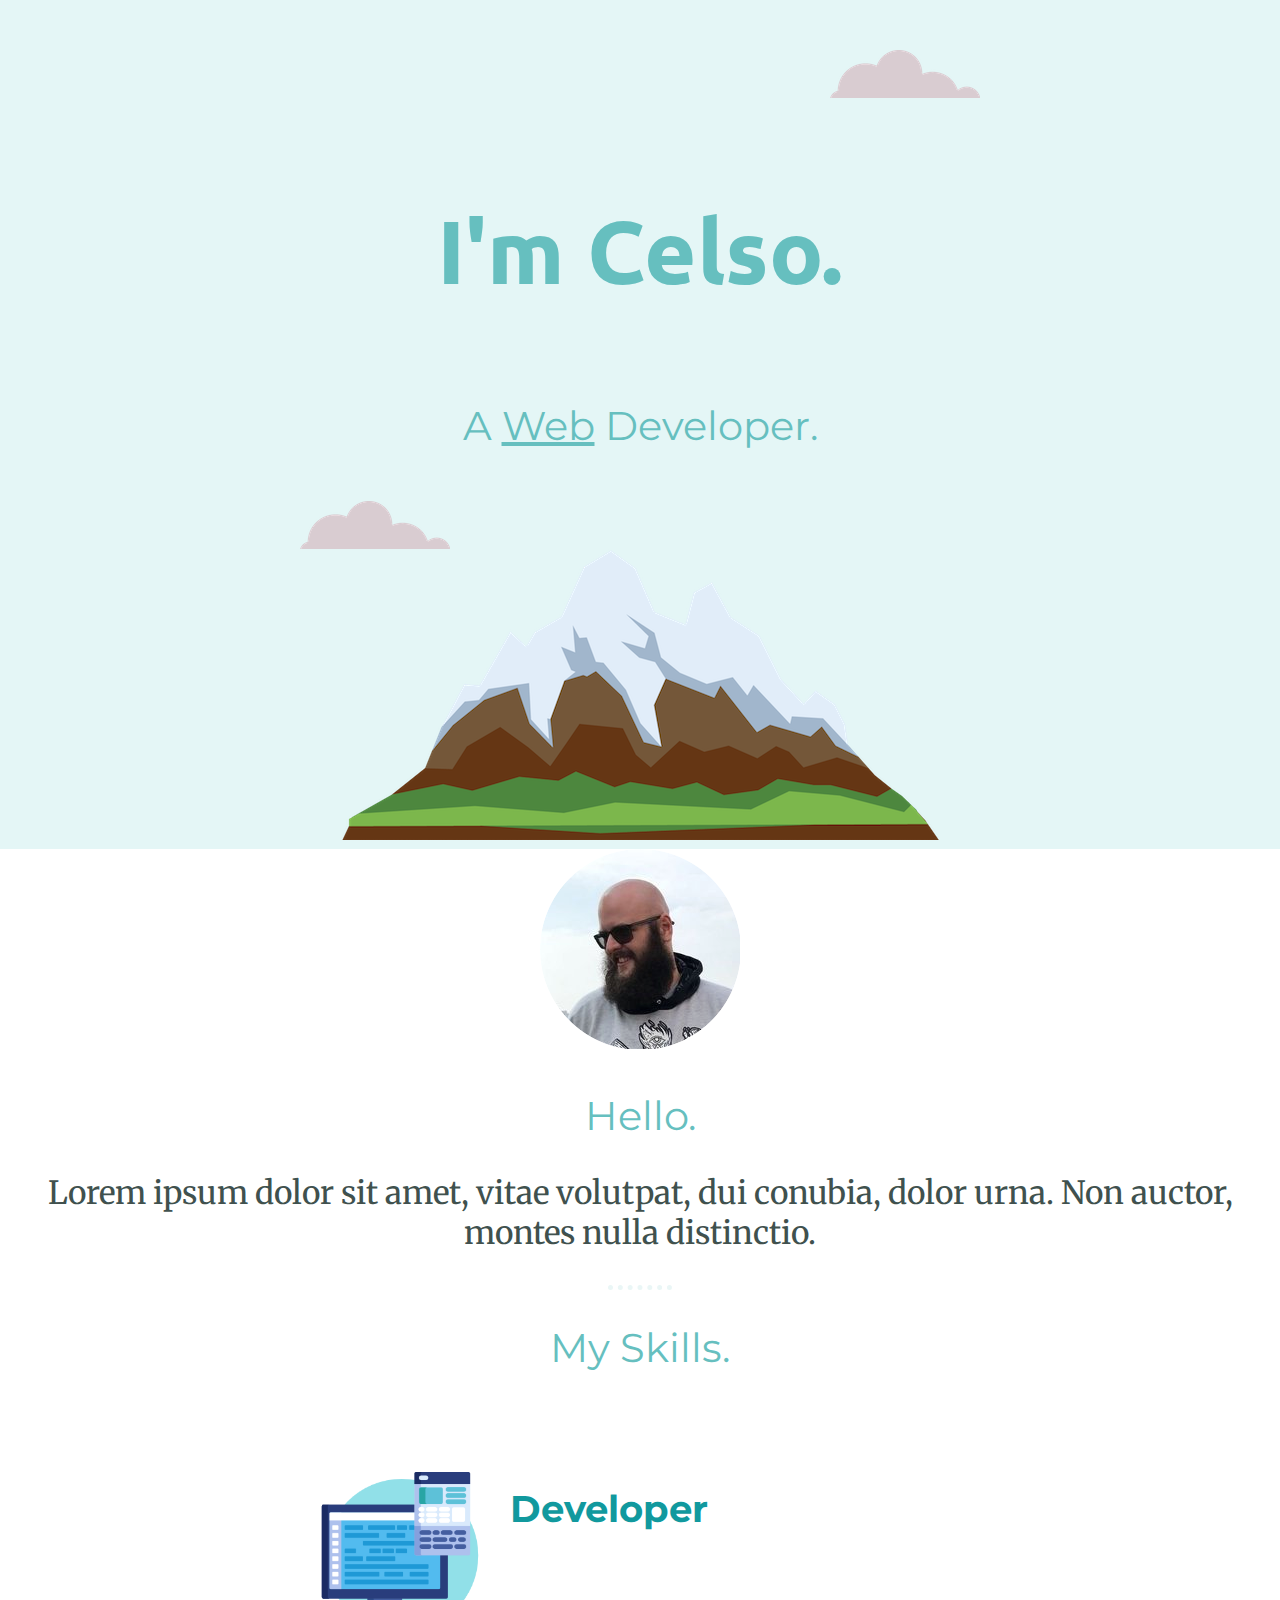
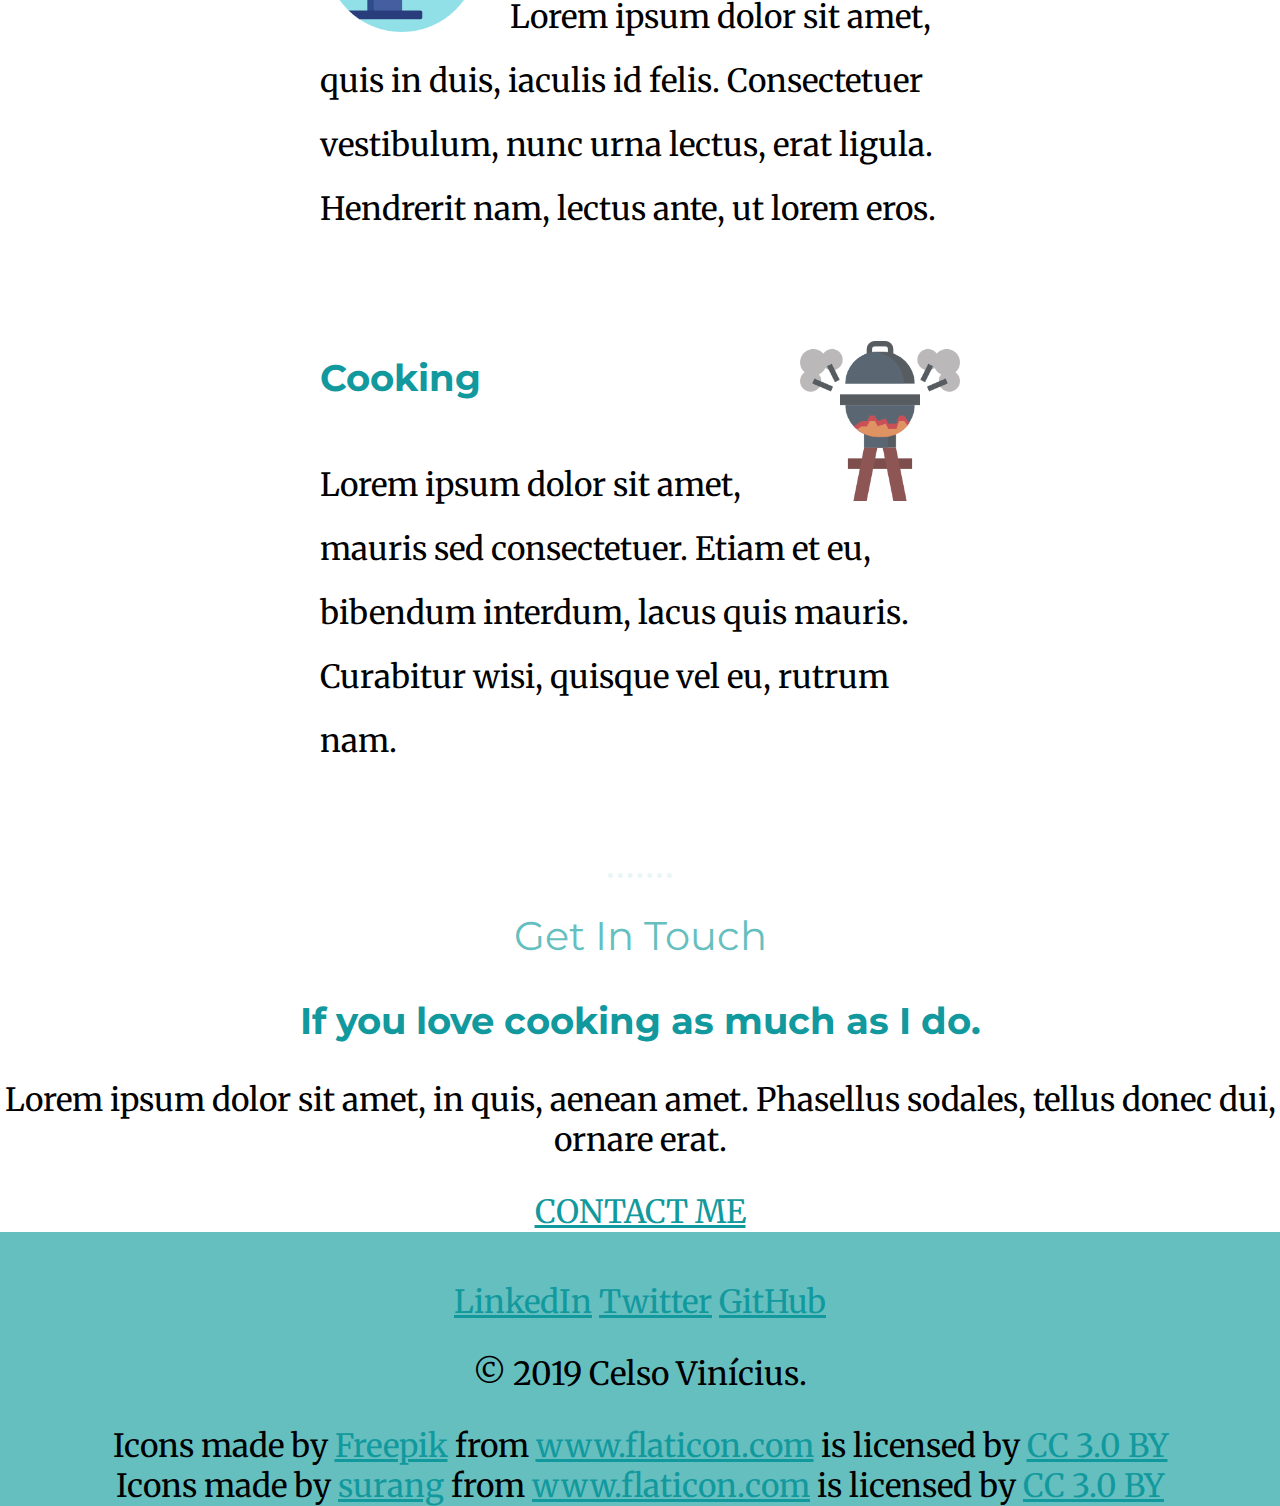
<file: CSS - My Site/index.html>
<!DOCTYPE html>
<html lang="en" dir="ltr">

<head>
  <meta charset="utf-8">
  <title>Celso Vinícius</title>
  <link rel="stylesheet" href="css/styles.css">
  <link rel="icon" href="favicon.ico">
  <link href="https://fonts.googleapis.com/css?family=Merriweather|Montserrat|Ubuntu" rel="stylesheet">
</head>

<body>
  <div class="top-container">
    <img class="top-cloud" src="images/cloud.png" alt="cloud-img">
    <h1>I'm Celso.</h1>
    <h2>A <span class="pro">Web</span> Developer.</h2>
    <img class="bottom-cloud" src="images/cloud.png" alt="cloud-img">
    <img src="images/mountain.png" alt="mountain-img">
  </div>

  <div class="middle-container">
    <div class="profile">
      <img src="images/profile_picture.png" alt="Me">
      <h2>Hello.</h2>
      <p class="pText">Lorem ipsum dolor sit amet, vitae volutpat, dui conubia, dolor urna. Non auctor, montes nulla distinctio.</p>
    </div>
    <hr>

    <div class="skills">
      <h2>My Skills.</h2>

      <div class="skill-row">
        <img class="sk1" src="images/web-programming.png" alt="Web">
        <h3>Developer</h3>
        <p>Lorem ipsum dolor sit amet, quis in duis, iaculis id felis. Consectetuer vestibulum, nunc urna lectus, erat ligula. Hendrerit nam, lectus ante, ut lorem eros.</p>
      </div>

      <div class="skill-row">
        <img class="sk2" src="images/bbq.png" alt="bbq">
        <h3 class="cooking">Cooking</h3>
        <p>Lorem ipsum dolor sit amet, mauris sed consectetuer. Etiam et eu, bibendum interdum, lacus quis mauris. Curabitur wisi, quisque vel eu, rutrum nam.</p>
      </div>

    </div>

    <hr>
    <div class="contact-me">
      <h2>Get In Touch</h2>
      <h3>If you love cooking as much as I do.</h3>
      <p>Lorem ipsum dolor sit amet, in quis, aenean amet. Phasellus sodales, tellus donec dui, ornare erat.</p>
      <a class="btn" href="mailto:celso.vinicius@outlook.com">CONTACT ME</a>
    </div>
  </div>

  <div class="bottom-container">
    <a class="footer-link" href="https://www.linkedin.com/in/celsovinicius/">LinkedIn</a>
    <a class="footer-link" href="https://twitter.com/barbarov_">Twitter</a>
    <a class="footer-link" href="https://github.com/cgulino">GitHub</a>
    <p>© 2019 Celso Vinícius.</p>
    <div>Icons made by <a href="https://www.freepik.com/" title="Freepik">Freepik</a> from <a href="https://www.flaticon.com/" title="Flaticon">www.flaticon.com</a> is licensed by <a href="http://creativecommons.org/licenses/by/3.0/" title="Creative Commons BY 3.0"
        target="_blank">CC 3.0 BY</a></div>
    <div>Icons made by <a href="https://www.flaticon.com/authors/surang" title="surang">surang</a> from <a href="https://www.flaticon.com/" title="Flaticon">www.flaticon.com</a> is licensed by <a href="http://creativecommons.org/licenses/by/3.0/"
        title="Creative Commons BY 3.0" target="_blank">CC 3.0 BY</a></div>
  </div>
</body>

</html>
</file>
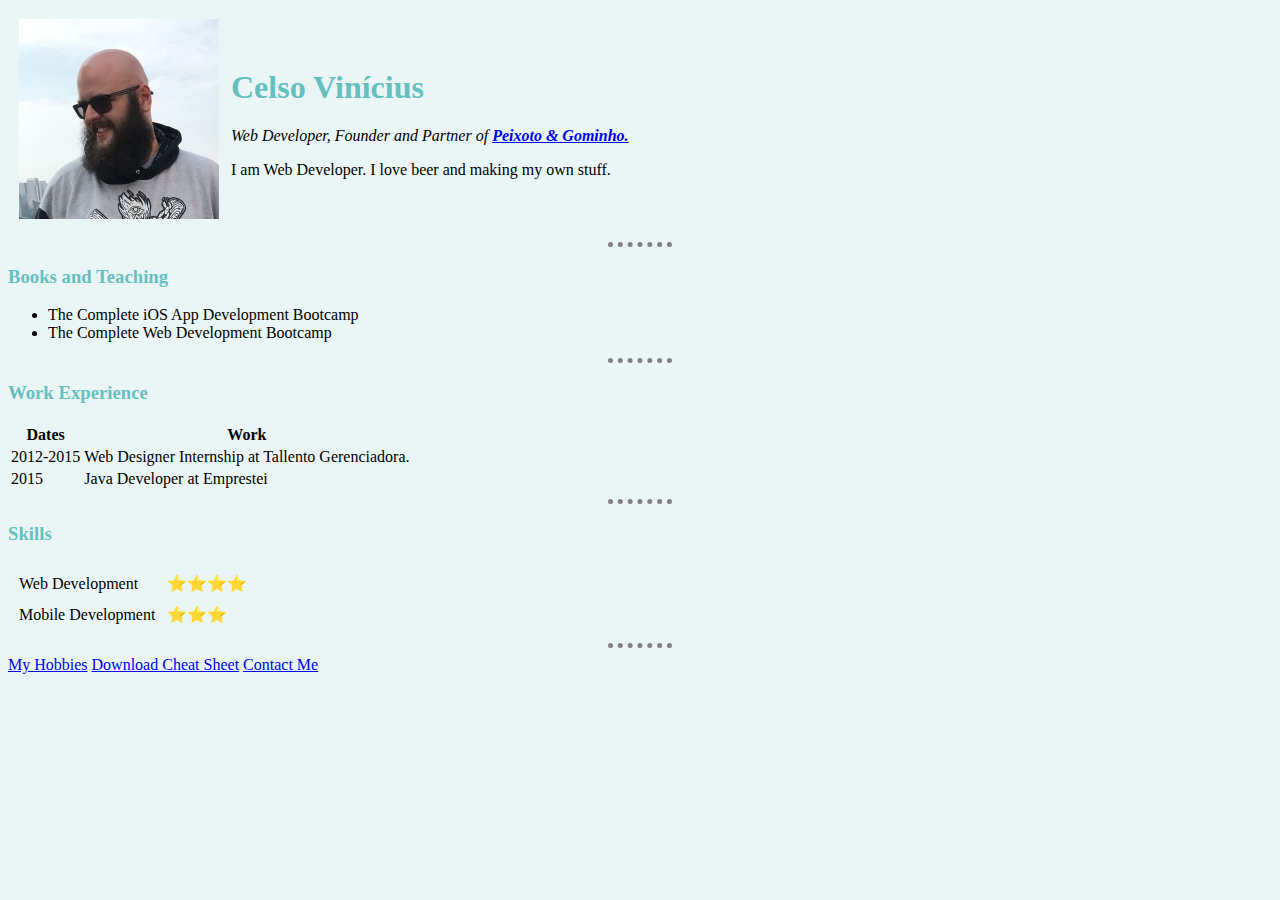
<file: HTML - Personal Site/index.html>
<!DOCTYPE html>
<html lang="en" dir="ltr">

<head>
  <meta charset="utf-8">
  <title>⇟ Celso´s Personal Site</title>
  <link rel="stylesheet" href="css/styles.css">
</head>

<body>
  <table cellspacing=10>
    <tr>
      <td><img src="images/picture_profile.jpg" alt="Me"></td>
      <td>
        <h1>Celso Vinícius</h1>
        <p><em>Web Developer, Founder and Partner of <strong><a href="https://www.google.com">Peixoto & Gominho.</a></strong></em></p>
        <p>I am Web Developer. I love beer and making my own stuff.</p>
      </td>
    </tr>
  </table>

  <hr>

  <h3>Books and Teaching</h3>
  <ul>
    <li>The Complete iOS App Development Bootcamp</li>
    <li>The Complete Web Development Bootcamp</li>
  </ul>

  <hr>

  <h3>Work Experience</h3>
  <table>
    <thead>
      <tr>
        <th>Dates</th>
        <th>Work</th>
      </tr>
    </thead>
    <tbody>
      <tr>
        <td>2012-2015</td>
        <td>Web Designer Internship at Tallento Gerenciadora.</td>
      </tr>
      <tr>
        <td>2015</td>
        <td>Java Developer at Emprestei</td>
      </tr>
    </tbody>
  </table>

  <hr>

  <h3>Skills</h3>

  <table cellspacing=10>
    <tr>
      <td>Web Development</td>
      <td>⭐⭐⭐⭐</td>
    </tr>
    <tr>
      <td>Mobile Development</td>
      <td>⭐⭐⭐</td>
    </tr>
  </table>


  <hr>

  <a href="hobbies.html">My Hobbies</a>
  <a download href="https://web.stanford.edu/group/csp/cs21/htmlcheatsheet.pdf">Download Cheat Sheet</a>
  <a href="contact-me.html">Contact Me</a>
</body>

</html>
</file>
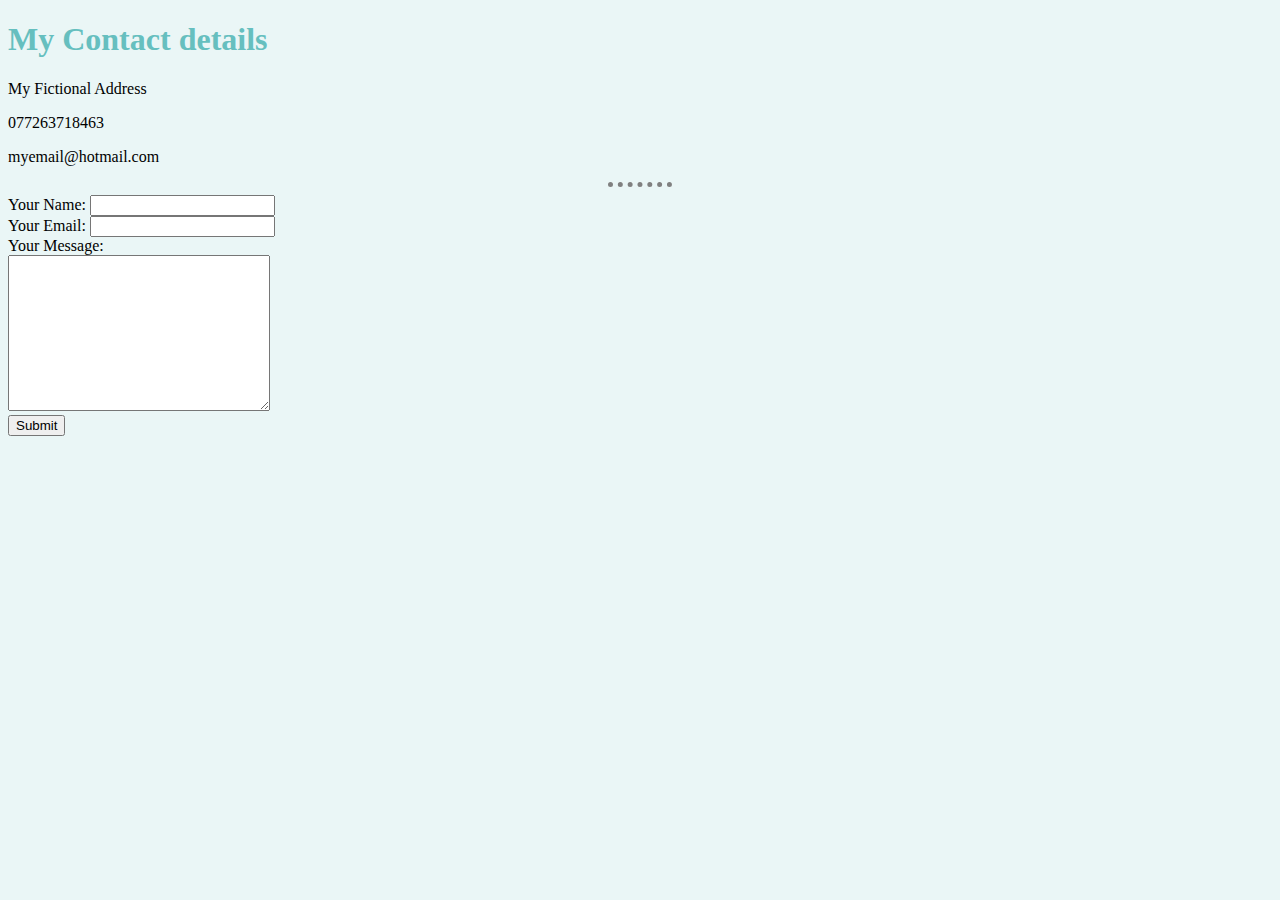
<file: HTML - Personal Site/contact-me.html>
<!DOCTYPE html>
<html lang="en" dir="ltr">
  <head>
    <meta charset="utf-8">
    <title>Contact Me</title>
    <link rel="stylesheet" href="css/styles.css">
  </head>
  <body>
    <h1>My Contact details</h1>
    <p>My Fictional Address</p>
    <p>077263718463</p>
    <p>myemail@hotmail.com</p>

    <hr>

    <form class="" action="mailto:celso.vinicius@outlook.com" method="post" enctype="text/plain">
      <label for="">Your Name:</label>
      <input type="text" name="yourName" value=""><br>
      <label for="">Your Email:</label>
      <input type="email" name="yourEmail" value=""><br>
      <label for="">Your Message:</label><br>
      <textarea name="yourMessage" rows="10" cols="30"></textarea><br>
      <input type="submit" name="">
    </form>
  </body>
</html>
</file>
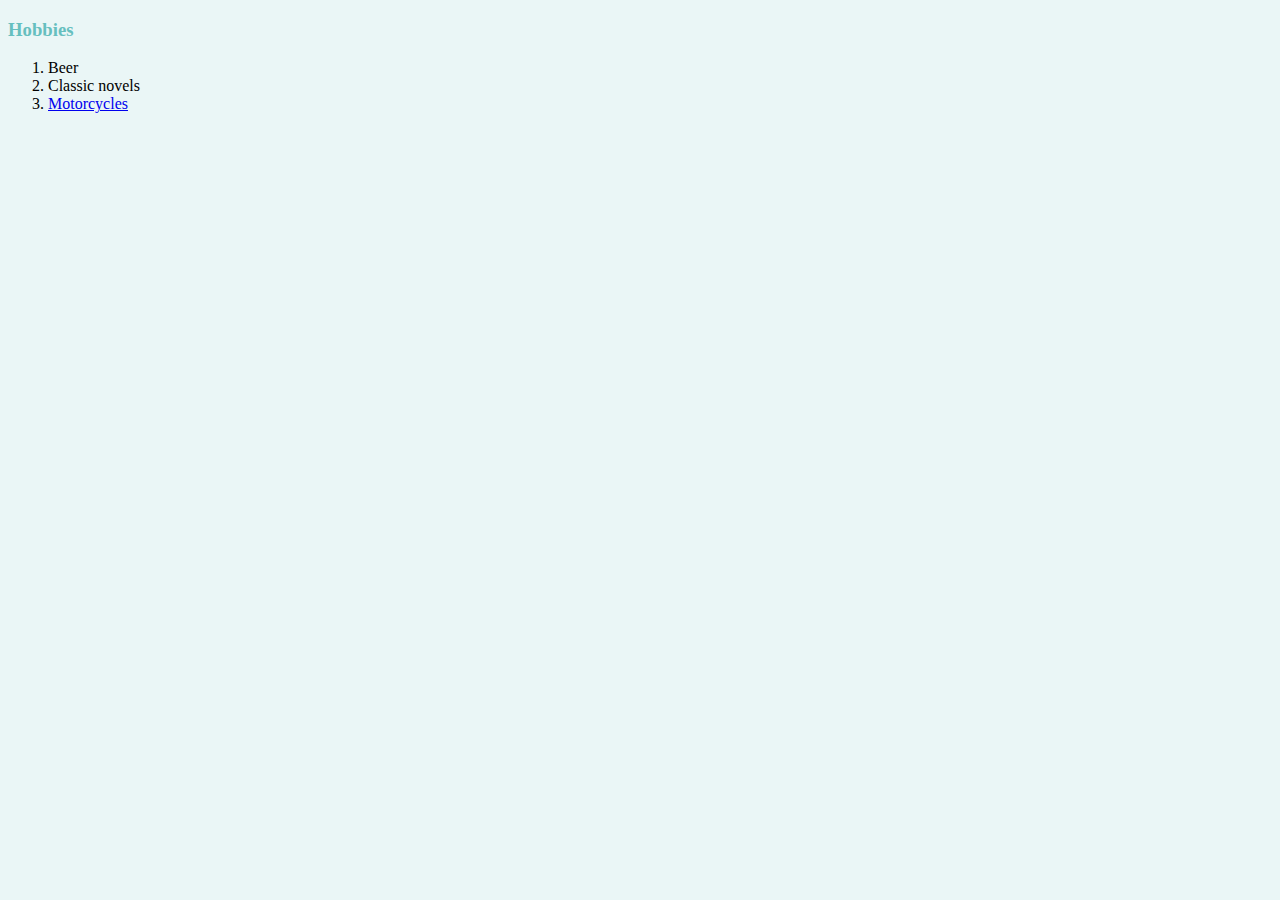
<file: HTML - Personal Site/hobbies.html>
<!DOCTYPE html>
<html lang="en" dir="ltr">

<head>
  <meta charset="utf-8">
  <link rel="stylesheet" href="css/styles.css">
  <title>My Hobbies</title>
</head>

<body>
  <h3>Hobbies</h3>
  <ol>
    <li>Beer</li>
    <li>Classic novels</li>
    <li><a href="http://www.insanosmc.com.br/">Motorcycles</a></li>
  </ol>
</body>

</html>
</file>
<file: CSS - My Site/css/styles.css>
body {
  margin: 0;
  text-align: center;
  font-family: 'Merriweather', serif;
  font-size: 200%;
}

h1 {
  font-size: 5.625rem;
  margin-top: 50px auto 0 auto;
  font-family: 'Ubuntu', sans-serif;
  color: #66BFBF;
  line-height: 2;
}

h2 {
  font-family: 'Montserrat', sans-serif;
  font-size: 2.5rem;
  color: #66BFBF;
  font-weight: normal;
}

h3 {
  font-family: 'Montserrat', sans-serif;
  color: #11999E;
}

a {
  color: #11999E;
}

hr {
  border-style: none;
  border-top-style: dotted;
  border-color: #EAF6F6;
  border-width: 5px;
  width: 5%;
}

.top-container {
  background-color: #E4F6F6;
  position: relative;
  padding-top: 100px;
}

.pText{
  color: #40514E;
}

.pro {
  text-decoration: underline;
}

.top-cloud {
  position: absolute;
  right: 300px;
  top: 50px;
}

.bottom-cloud {
  position: absolute;
  left: 300px;
  bottom: 300px;
}

.skill-row {
  width: 50%;
  margin: 100px auto 100px auto;
  text-align: left;
  line-height: 2;
}

.cooking {
  color: #11999E;
}

.sk1 {
  width: 25%;
  float: left;
  margin-right: 30px;
}

.sk2 {
  width: 25%;
  float: right;
  margin-left: 30px;
}

.bottom-container {
  background-color: #66BFBF;
  position: relative;
  padding-top: 50px;
}
</file>
<file: HTML - Personal Site/css/styles.css>
body {
  background-color: #EAF6F6;
}
hr {
  border-style: none;
  border-top-style: dotted;
  border-color: grey;
  border-width: 5px;
  width: 5%;
}
img {
  height: 200px;
}
h1 {
  color: #66BFBF;
}
h3 {
 color: #66BFBF;
}
</file>
